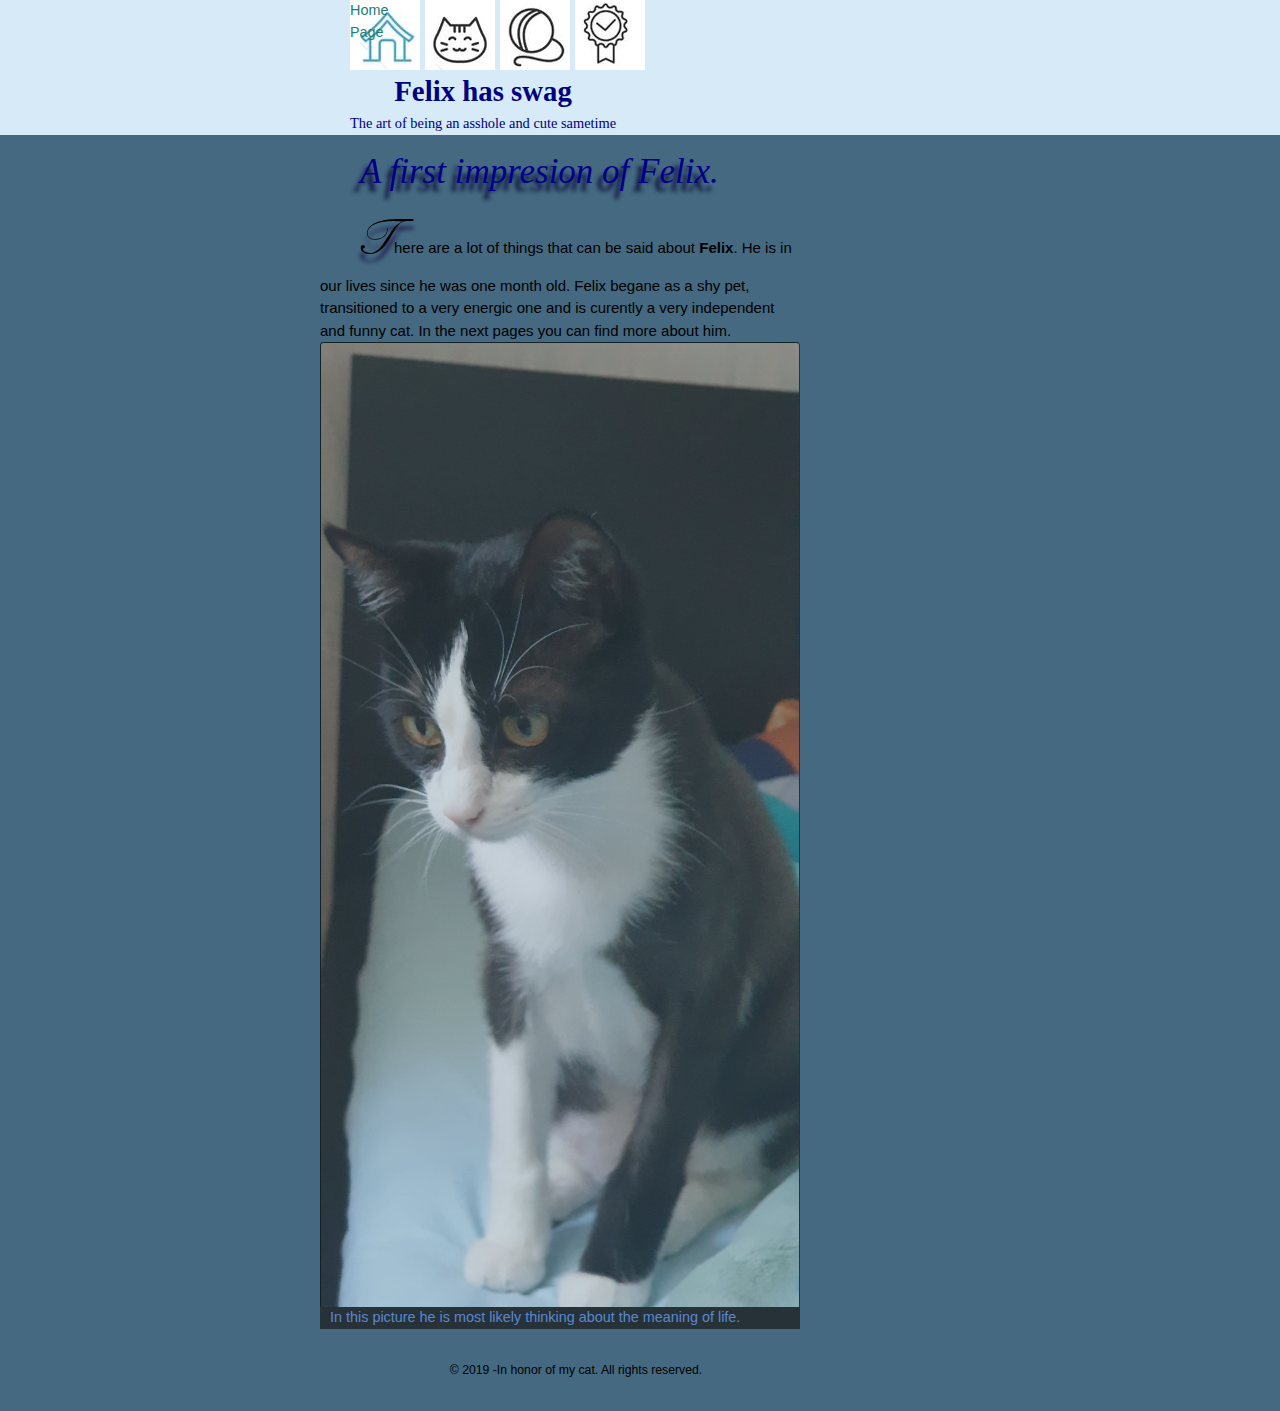
<file: index.html>
<!DOCTYPE html>
<html>

<head >
        <meta charset="utf-8">
        <title>Felix has swag</title>
        <meta name="viewport" content="width=device-width, initial-scale=1">
		<link rel="stylesheet" href="css/style-for-felix.css">
</head>

<body>
    <header class="upper-zone section">
        <div class="container">
                <div class="meniul">
                        <nav class="site-nav">
                                <ul class="group menuu">
                                    <li class="home"><a  href="index.html"> Home Page</a></li>
                                    <li class="portofoliu"><a href="portofoliu.html">Portfolio</a></li>
                                    <li class="FAQs hide-small"><a href="FAQs.html">FAQs</a></li>
                                    <li class="contact"><a href="contact.html">Contact Us</a></li>
                                </ul>
                        </nav>
                    </div>

            <div class="titlu-text">
                <h1>Felix has swag</h1>
                <p class="hide-small">The art of being an asshole and cute sametime</p>
            </div>
        </div>

    </header>    
                                    <!--upper area over-->
    <div class="main-area">
        <!-- container -->
			<div class="container">
				
                    <!-- row -->
                    <div class="row">

                        <div class="col main-col col-md-9 col-lg-9" >
                            <h3 class="paragraf"><em>A first impresion of Felix.</em></h3> 
                            <div class="full-text">
                                 <p>There are a lot of things that can be said about <strong>Felix</strong>. He is in our lives since he was one month old. Felix begane as a shy pet, transitioned to a very energic one and is curently a very independent and funny cat. In the next pages you can find more about him.</p>
                            </div>
                            <div class="hoverableDiv">
                                <img src="pictures/poza1.jpeg">
                                <div class="text_poza1">
                                    
                                    <p>In this picture he is most likely thinking about the meaning of life.</p>
                                </div>
                    
                            </div>
                            
                        </div>

                        <div class="col side-bar col-md-3 hidden col-lg-3">
                            <h3>Few facts</h3>
                            <table class="tabela">
                                <tbody>
                                    <tr>
                                        <td>Name</td>
                                        <td>Felix</td>
                                        
                                        
                                    </tr>
 
                                    <tr>
                                        <td>Age</td>
                                        <td>1 year</td>
                                        
                                    </tr>
                                    
                                    <tr>
                                        <td>Weight</td>
                                        <td>5 kg</td>
                                            
                                    </tr>

                                    <tr>
                                        <td>Sex</td>
                                        <td>Male</td>
                                                
                                    </tr>
                                </tbody>
                            </table>

                            </ul>

                        </div>


                    </div>
      
            </div>
    </div> 
    
    
        <footer >
			<p>&copy; 2019 -In honor of my cat. All rights reserved.</p>
		</footer>
</body>

</html>
</file>
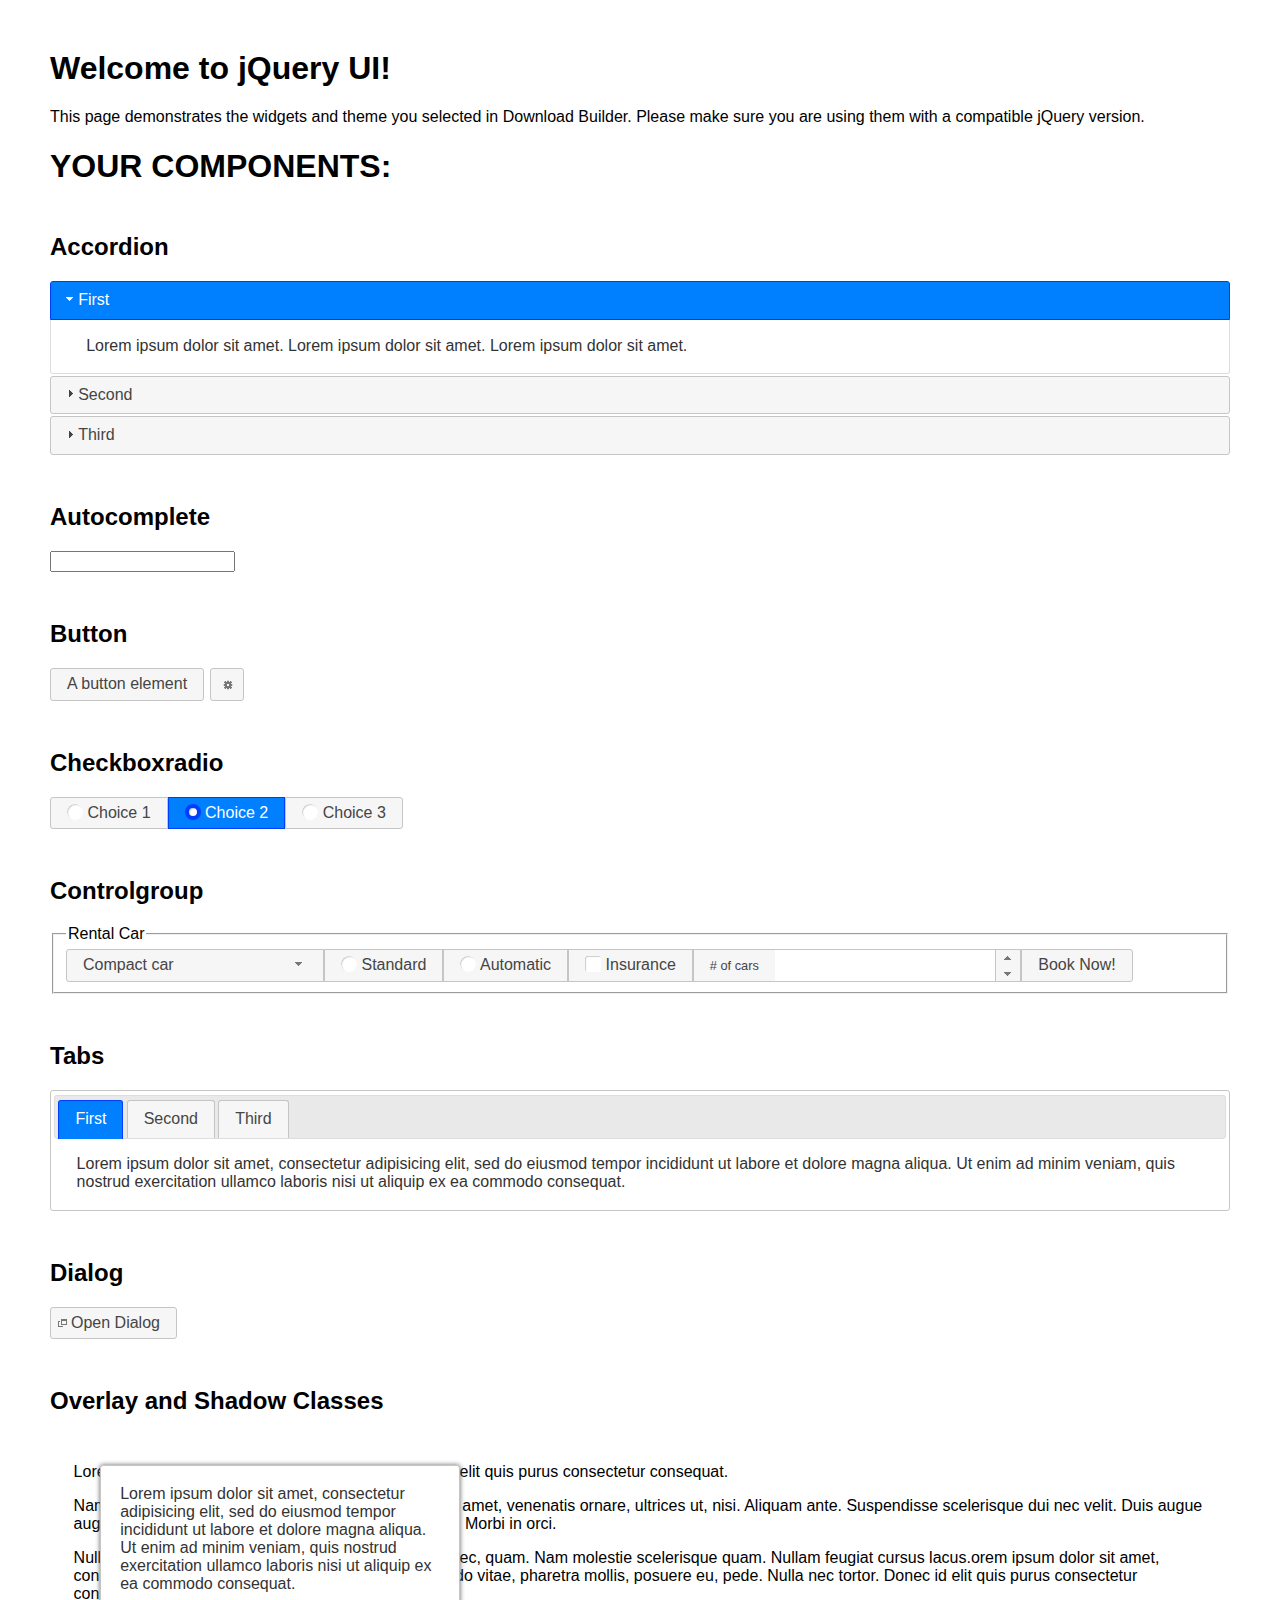
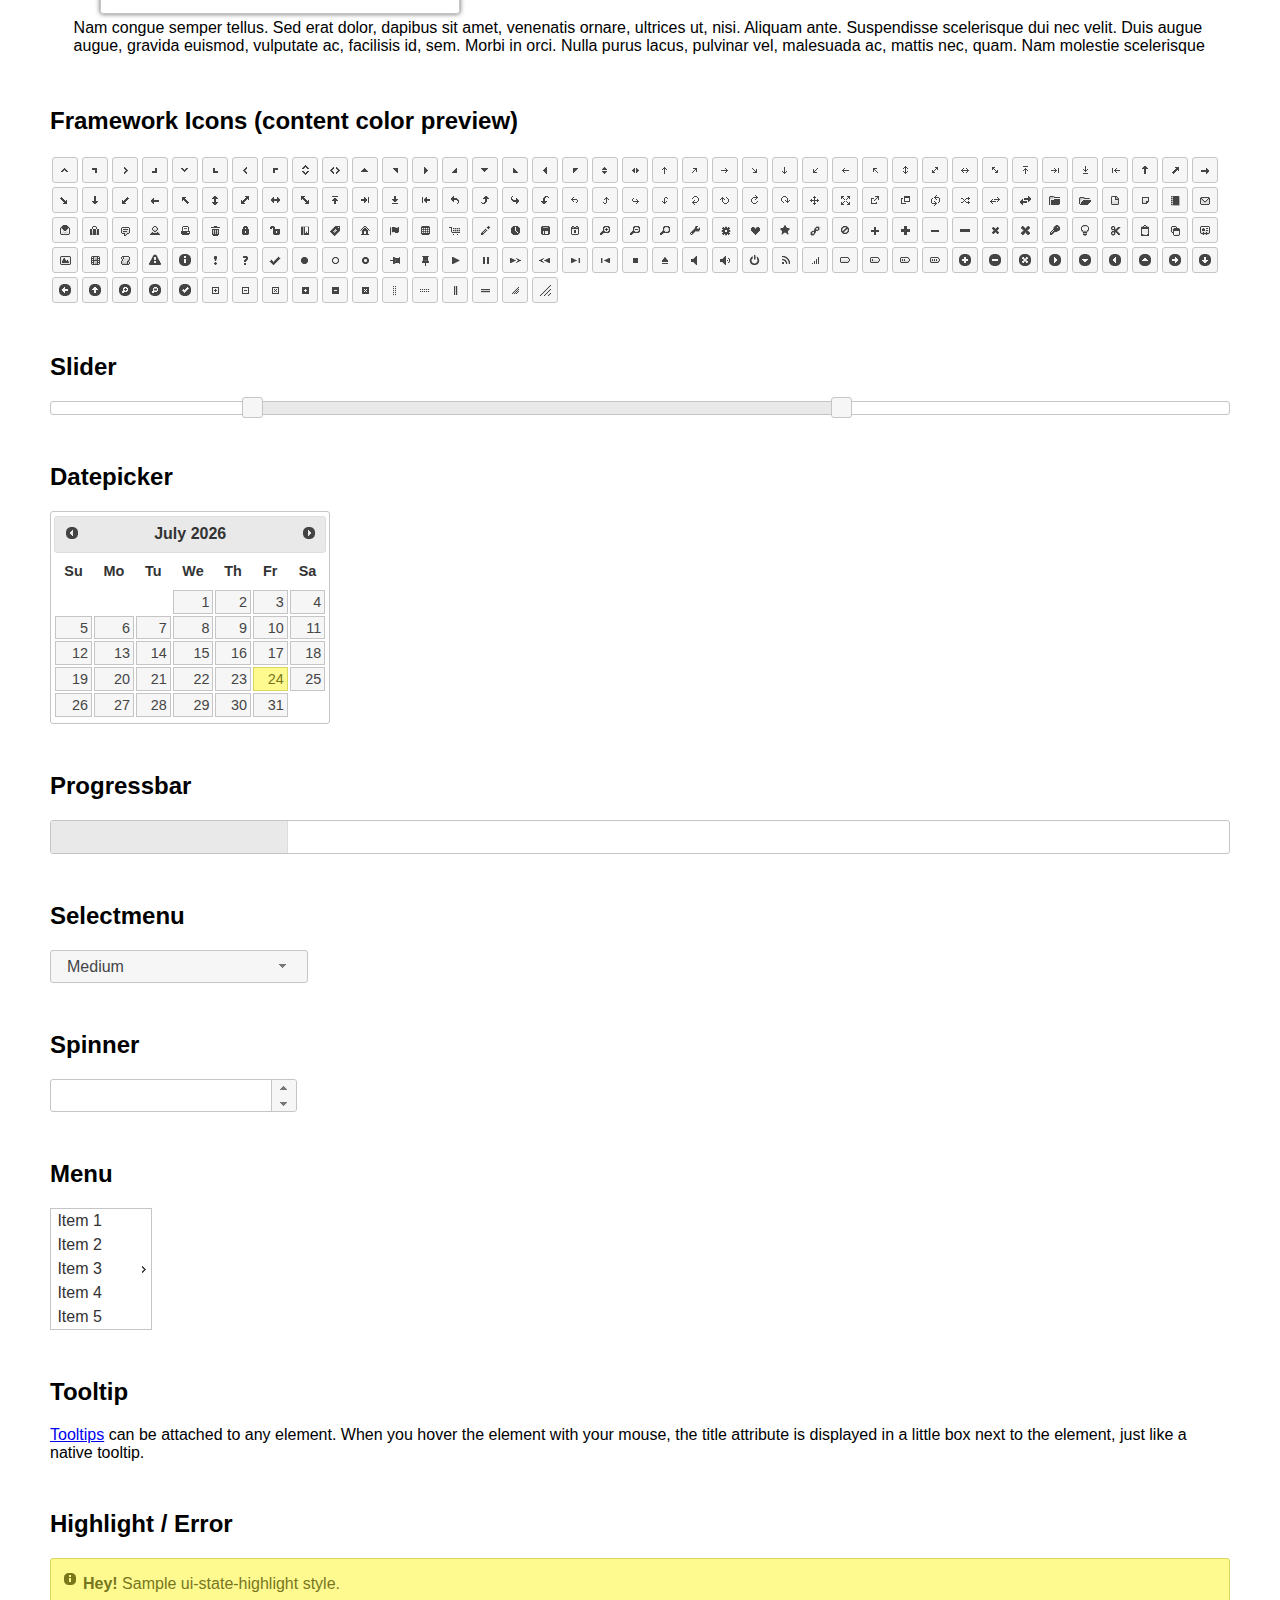
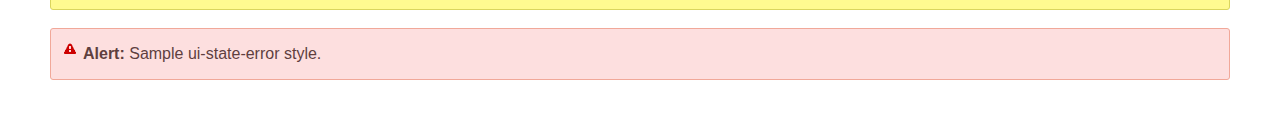
<file: pictures/portofoliu/jquery-ui-1.12.1/index.html>
<!doctype html>
<html lang="us">
<head>
	<meta charset="utf-8">
	<title>jQuery UI Example Page</title>
	<link href="jquery-ui.css" rel="stylesheet">
	<style>
	body{
		font-family: "Trebuchet MS", sans-serif;
		margin: 50px;
	}
	.demoHeaders {
		margin-top: 2em;
	}
	#dialog-link {
		padding: .4em 1em .4em 20px;
		text-decoration: none;
		position: relative;
	}
	#dialog-link span.ui-icon {
		margin: 0 5px 0 0;
		position: absolute;
		left: .2em;
		top: 50%;
		margin-top: -8px;
	}
	#icons {
		margin: 0;
		padding: 0;
	}
	#icons li {
		margin: 2px;
		position: relative;
		padding: 4px 0;
		cursor: pointer;
		float: left;
		list-style: none;
	}
	#icons span.ui-icon {
		float: left;
		margin: 0 4px;
	}
	.fakewindowcontain .ui-widget-overlay {
		position: absolute;
	}
	select {
		width: 200px;
	}
	</style>
</head>
<body>

<h1>Welcome to jQuery UI!</h1>

<div class="ui-widget">
	<p>This page demonstrates the widgets and theme you selected in Download Builder. Please make sure you are using them with a compatible jQuery version.</p>
</div>

<h1>YOUR COMPONENTS:</h1>


<!-- Accordion -->
<h2 class="demoHeaders">Accordion</h2>
<div id="accordion">
	<h3>First</h3>
	<div>Lorem ipsum dolor sit amet. Lorem ipsum dolor sit amet. Lorem ipsum dolor sit amet.</div>
	<h3>Second</h3>
	<div>Phasellus mattis tincidunt nibh.</div>
	<h3>Third</h3>
	<div>Nam dui erat, auctor a, dignissim quis.</div>
</div>



<!-- Autocomplete -->
<h2 class="demoHeaders">Autocomplete</h2>
<div>
	<input id="autocomplete" title="type &quot;a&quot;">
</div>



<!-- Button -->
<h2 class="demoHeaders">Button</h2>
<button id="button">A button element</button>
<button id="button-icon">An icon-only button</button>



<!-- Checkboxradio -->
<h2 class="demoHeaders">Checkboxradio</h2>
<form style="margin-top: 1em;">
	<div id="radioset">
		<input type="radio" id="radio1" name="radio"><label for="radio1">Choice 1</label>
		<input type="radio" id="radio2" name="radio" checked="checked"><label for="radio2">Choice 2</label>
		<input type="radio" id="radio3" name="radio"><label for="radio3">Choice 3</label>
	</div>
</form>



<!-- Controlgroup -->
<h2 class="demoHeaders">Controlgroup</h2>
<fieldset>
	<legend>Rental Car</legend>
	<div id="controlgroup">
		<select id="car-type">
			<option>Compact car</option>
			<option>Midsize car</option>
			<option>Full size car</option>
			<option>SUV</option>
			<option>Luxury</option>
			<option>Truck</option>
			<option>Van</option>
		</select>
		<label for="transmission-standard">Standard</label>
		<input type="radio" name="transmission" id="transmission-standard">
		<label for="transmission-automatic">Automatic</label>
		<input type="radio" name="transmission" id="transmission-automatic">
		<label for="insurance">Insurance</label>
		<input type="checkbox" name="insurance" id="insurance">
		<label for="horizontal-spinner" class="ui-controlgroup-label"># of cars</label>
		<input id="horizontal-spinner" class="ui-spinner-input">
		<button>Book Now!</button>
	</div>
</fieldset>



<!-- Tabs -->
<h2 class="demoHeaders">Tabs</h2>
<div id="tabs">
	<ul>
		<li><a href="#tabs-1">First</a></li>
		<li><a href="#tabs-2">Second</a></li>
		<li><a href="#tabs-3">Third</a></li>
	</ul>
	<div id="tabs-1">Lorem ipsum dolor sit amet, consectetur adipisicing elit, sed do eiusmod tempor incididunt ut labore et dolore magna aliqua. Ut enim ad minim veniam, quis nostrud exercitation ullamco laboris nisi ut aliquip ex ea commodo consequat.</div>
	<div id="tabs-2">Phasellus mattis tincidunt nibh. Cras orci urna, blandit id, pretium vel, aliquet ornare, felis. Maecenas scelerisque sem non nisl. Fusce sed lorem in enim dictum bibendum.</div>
	<div id="tabs-3">Nam dui erat, auctor a, dignissim quis, sollicitudin eu, felis. Pellentesque nisi urna, interdum eget, sagittis et, consequat vestibulum, lacus. Mauris porttitor ullamcorper augue.</div>
</div>



<h2 class="demoHeaders">Dialog</h2>
<p>
	<button id="dialog-link" class="ui-button ui-corner-all ui-widget">
		<span class="ui-icon ui-icon-newwin"></span>Open Dialog
	</button>
</p>

<h2 class="demoHeaders">Overlay and Shadow Classes</h2>
<div style="position: relative; width: 96%; height: 200px; padding:1% 2%; overflow:hidden;" class="fakewindowcontain">
	<p>Lorem ipsum dolor sit amet,  Nulla nec tortor. Donec id elit quis purus consectetur consequat. </p><p>Nam congue semper tellus. Sed erat dolor, dapibus sit amet, venenatis ornare, ultrices ut, nisi. Aliquam ante. Suspendisse scelerisque dui nec velit. Duis augue augue, gravida euismod, vulputate ac, facilisis id, sem. Morbi in orci. </p><p>Nulla purus lacus, pulvinar vel, malesuada ac, mattis nec, quam. Nam molestie scelerisque quam. Nullam feugiat cursus lacus.orem ipsum dolor sit amet, consectetur adipiscing elit. Donec libero risus, commodo vitae, pharetra mollis, posuere eu, pede. Nulla nec tortor. Donec id elit quis purus consectetur consequat. </p><p>Nam congue semper tellus. Sed erat dolor, dapibus sit amet, venenatis ornare, ultrices ut, nisi. Aliquam ante. Suspendisse scelerisque dui nec velit. Duis augue augue, gravida euismod, vulputate ac, facilisis id, sem. Morbi in orci. Nulla purus lacus, pulvinar vel, malesuada ac, mattis nec, quam. Nam molestie scelerisque quam. </p><p>Nullam feugiat cursus lacus.orem ipsum dolor sit amet, consectetur adipiscing elit. Donec libero risus, commodo vitae, pharetra mollis, posuere eu, pede. Nulla nec tortor. Donec id elit quis purus consectetur consequat. Nam congue semper tellus. Sed erat dolor, dapibus sit amet, venenatis ornare, ultrices ut, nisi. Aliquam ante. </p><p>Suspendisse scelerisque dui nec velit. Duis augue augue, gravida euismod, vulputate ac, facilisis id, sem. Morbi in orci. Nulla purus lacus, pulvinar vel, malesuada ac, mattis nec, quam. Nam molestie scelerisque quam. Nullam feugiat cursus lacus.orem ipsum dolor sit amet, consectetur adipiscing elit. Donec libero risus, commodo vitae, pharetra mollis, posuere eu, pede. Nulla nec tortor. Donec id elit quis purus consectetur consequat. Nam congue semper tellus. Sed erat dolor, dapibus sit amet, venenatis ornare, ultrices ut, nisi. </p>

	<!-- ui-dialog -->
	<div class="ui-widget-overlay ui-front"></div>
	<div style="position: absolute; width: 320px; left: 50px; top: 30px; padding: 1.2em" class="ui-widget ui-front ui-widget-content ui-corner-all ui-widget-shadow">
		Lorem ipsum dolor sit amet, consectetur adipisicing elit, sed do eiusmod tempor incididunt ut labore et dolore magna aliqua. Ut enim ad minim veniam, quis nostrud exercitation ullamco laboris nisi ut aliquip ex ea commodo consequat.
	</div>

</div>

<!-- ui-dialog -->
<div id="dialog" title="Dialog Title">
	<p>Lorem ipsum dolor sit amet, consectetur adipisicing elit, sed do eiusmod tempor incididunt ut labore et dolore magna aliqua. Ut enim ad minim veniam, quis nostrud exercitation ullamco laboris nisi ut aliquip ex ea commodo consequat.</p>
</div>



<h2 class="demoHeaders">Framework Icons (content color preview)</h2>
<ul id="icons" class="ui-widget ui-helper-clearfix">
	<li class="ui-state-default ui-corner-all" title=".ui-icon-caret-1-n"><span class="ui-icon ui-icon-caret-1-n"></span></li>
	<li class="ui-state-default ui-corner-all" title=".ui-icon-caret-1-ne"><span class="ui-icon ui-icon-caret-1-ne"></span></li>
	<li class="ui-state-default ui-corner-all" title=".ui-icon-caret-1-e"><span class="ui-icon ui-icon-caret-1-e"></span></li>
	<li class="ui-state-default ui-corner-all" title=".ui-icon-caret-1-se"><span class="ui-icon ui-icon-caret-1-se"></span></li>
	<li class="ui-state-default ui-corner-all" title=".ui-icon-caret-1-s"><span class="ui-icon ui-icon-caret-1-s"></span></li>
	<li class="ui-state-default ui-corner-all" title=".ui-icon-caret-1-sw"><span class="ui-icon ui-icon-caret-1-sw"></span></li>
	<li class="ui-state-default ui-corner-all" title=".ui-icon-caret-1-w"><span class="ui-icon ui-icon-caret-1-w"></span></li>
	<li class="ui-state-default ui-corner-all" title=".ui-icon-caret-1-nw"><span class="ui-icon ui-icon-caret-1-nw"></span></li>
	<li class="ui-state-default ui-corner-all" title=".ui-icon-caret-2-n-s"><span class="ui-icon ui-icon-caret-2-n-s"></span></li>
	<li class="ui-state-default ui-corner-all" title=".ui-icon-caret-2-e-w"><span class="ui-icon ui-icon-caret-2-e-w"></span></li>
	<li class="ui-state-default ui-corner-all" title=".ui-icon-triangle-1-n"><span class="ui-icon ui-icon-triangle-1-n"></span></li>
	<li class="ui-state-default ui-corner-all" title=".ui-icon-triangle-1-ne"><span class="ui-icon ui-icon-triangle-1-ne"></span></li>
	<li class="ui-state-default ui-corner-all" title=".ui-icon-triangle-1-e"><span class="ui-icon ui-icon-triangle-1-e"></span></li>
	<li class="ui-state-default ui-corner-all" title=".ui-icon-triangle-1-se"><span class="ui-icon ui-icon-triangle-1-se"></span></li>
	<li class="ui-state-default ui-corner-all" title=".ui-icon-triangle-1-s"><span class="ui-icon ui-icon-triangle-1-s"></span></li>
	<li class="ui-state-default ui-corner-all" title=".ui-icon-triangle-1-sw"><span class="ui-icon ui-icon-triangle-1-sw"></span></li>
	<li class="ui-state-default ui-corner-all" title=".ui-icon-triangle-1-w"><span class="ui-icon ui-icon-triangle-1-w"></span></li>
	<li class="ui-state-default ui-corner-all" title=".ui-icon-triangle-1-nw"><span class="ui-icon ui-icon-triangle-1-nw"></span></li>
	<li class="ui-state-default ui-corner-all" title=".ui-icon-triangle-2-n-s"><span class="ui-icon ui-icon-triangle-2-n-s"></span></li>
	<li class="ui-state-default ui-corner-all" title=".ui-icon-triangle-2-e-w"><span class="ui-icon ui-icon-triangle-2-e-w"></span></li>
	<li class="ui-state-default ui-corner-all" title=".ui-icon-arrow-1-n"><span class="ui-icon ui-icon-arrow-1-n"></span></li>
	<li class="ui-state-default ui-corner-all" title=".ui-icon-arrow-1-ne"><span class="ui-icon ui-icon-arrow-1-ne"></span></li>
	<li class="ui-state-default ui-corner-all" title=".ui-icon-arrow-1-e"><span class="ui-icon ui-icon-arrow-1-e"></span></li>
	<li class="ui-state-default ui-corner-all" title=".ui-icon-arrow-1-se"><span class="ui-icon ui-icon-arrow-1-se"></span></li>
	<li class="ui-state-default ui-corner-all" title=".ui-icon-arrow-1-s"><span class="ui-icon ui-icon-arrow-1-s"></span></li>
	<li class="ui-state-default ui-corner-all" title=".ui-icon-arrow-1-sw"><span class="ui-icon ui-icon-arrow-1-sw"></span></li>
	<li class="ui-state-default ui-corner-all" title=".ui-icon-arrow-1-w"><span class="ui-icon ui-icon-arrow-1-w"></span></li>
	<li class="ui-state-default ui-corner-all" title=".ui-icon-arrow-1-nw"><span class="ui-icon ui-icon-arrow-1-nw"></span></li>
	<li class="ui-state-default ui-corner-all" title=".ui-icon-arrow-2-n-s"><span class="ui-icon ui-icon-arrow-2-n-s"></span></li>
	<li class="ui-state-default ui-corner-all" title=".ui-icon-arrow-2-ne-sw"><span class="ui-icon ui-icon-arrow-2-ne-sw"></span></li>
	<li class="ui-state-default ui-corner-all" title=".ui-icon-arrow-2-e-w"><span class="ui-icon ui-icon-arrow-2-e-w"></span></li>
	<li class="ui-state-default ui-corner-all" title=".ui-icon-arrow-2-se-nw"><span class="ui-icon ui-icon-arrow-2-se-nw"></span></li>
	<li class="ui-state-default ui-corner-all" title=".ui-icon-arrowstop-1-n"><span class="ui-icon ui-icon-arrowstop-1-n"></span></li>
	<li class="ui-state-default ui-corner-all" title=".ui-icon-arrowstop-1-e"><span class="ui-icon ui-icon-arrowstop-1-e"></span></li>
	<li class="ui-state-default ui-corner-all" title=".ui-icon-arrowstop-1-s"><span class="ui-icon ui-icon-arrowstop-1-s"></span></li>
	<li class="ui-state-default ui-corner-all" title=".ui-icon-arrowstop-1-w"><span class="ui-icon ui-icon-arrowstop-1-w"></span></li>
	<li class="ui-state-default ui-corner-all" title=".ui-icon-arrowthick-1-n"><span class="ui-icon ui-icon-arrowthick-1-n"></span></li>
	<li class="ui-state-default ui-corner-all" title=".ui-icon-arrowthick-1-ne"><span class="ui-icon ui-icon-arrowthick-1-ne"></span></li>
	<li class="ui-state-default ui-corner-all" title=".ui-icon-arrowthick-1-e"><span class="ui-icon ui-icon-arrowthick-1-e"></span></li>
	<li class="ui-state-default ui-corner-all" title=".ui-icon-arrowthick-1-se"><span class="ui-icon ui-icon-arrowthick-1-se"></span></li>
	<li class="ui-state-default ui-corner-all" title=".ui-icon-arrowthick-1-s"><span class="ui-icon ui-icon-arrowthick-1-s"></span></li>
	<li class="ui-state-default ui-corner-all" title=".ui-icon-arrowthick-1-sw"><span class="ui-icon ui-icon-arrowthick-1-sw"></span></li>
	<li class="ui-state-default ui-corner-all" title=".ui-icon-arrowthick-1-w"><span class="ui-icon ui-icon-arrowthick-1-w"></span></li>
	<li class="ui-state-default ui-corner-all" title=".ui-icon-arrowthick-1-nw"><span class="ui-icon ui-icon-arrowthick-1-nw"></span></li>
	<li class="ui-state-default ui-corner-all" title=".ui-icon-arrowthick-2-n-s"><span class="ui-icon ui-icon-arrowthick-2-n-s"></span></li>
	<li class="ui-state-default ui-corner-all" title=".ui-icon-arrowthick-2-ne-sw"><span class="ui-icon ui-icon-arrowthick-2-ne-sw"></span></li>
	<li class="ui-state-default ui-corner-all" title=".ui-icon-arrowthick-2-e-w"><span class="ui-icon ui-icon-arrowthick-2-e-w"></span></li>
	<li class="ui-state-default ui-corner-all" title=".ui-icon-arrowthick-2-se-nw"><span class="ui-icon ui-icon-arrowthick-2-se-nw"></span></li>
	<li class="ui-state-default ui-corner-all" title=".ui-icon-arrowthickstop-1-n"><span class="ui-icon ui-icon-arrowthickstop-1-n"></span></li>
	<li class="ui-state-default ui-corner-all" title=".ui-icon-arrowthickstop-1-e"><span class="ui-icon ui-icon-arrowthickstop-1-e"></span></li>
	<li class="ui-state-default ui-corner-all" title=".ui-icon-arrowthickstop-1-s"><span class="ui-icon ui-icon-arrowthickstop-1-s"></span></li>
	<li class="ui-state-default ui-corner-all" title=".ui-icon-arrowthickstop-1-w"><span class="ui-icon ui-icon-arrowthickstop-1-w"></span></li>
	<li class="ui-state-default ui-corner-all" title=".ui-icon-arrowreturnthick-1-w"><span class="ui-icon ui-icon-arrowreturnthick-1-w"></span></li>
	<li class="ui-state-default ui-corner-all" title=".ui-icon-arrowreturnthick-1-n"><span class="ui-icon ui-icon-arrowreturnthick-1-n"></span></li>
	<li class="ui-state-default ui-corner-all" title=".ui-icon-arrowreturnthick-1-e"><span class="ui-icon ui-icon-arrowreturnthick-1-e"></span></li>
	<li class="ui-state-default ui-corner-all" title=".ui-icon-arrowreturnthick-1-s"><span class="ui-icon ui-icon-arrowreturnthick-1-s"></span></li>
	<li class="ui-state-default ui-corner-all" title=".ui-icon-arrowreturn-1-w"><span class="ui-icon ui-icon-arrowreturn-1-w"></span></li>
	<li class="ui-state-default ui-corner-all" title=".ui-icon-arrowreturn-1-n"><span class="ui-icon ui-icon-arrowreturn-1-n"></span></li>
	<li class="ui-state-default ui-corner-all" title=".ui-icon-arrowreturn-1-e"><span class="ui-icon ui-icon-arrowreturn-1-e"></span></li>
	<li class="ui-state-default ui-corner-all" title=".ui-icon-arrowreturn-1-s"><span class="ui-icon ui-icon-arrowreturn-1-s"></span></li>
	<li class="ui-state-default ui-corner-all" title=".ui-icon-arrowrefresh-1-w"><span class="ui-icon ui-icon-arrowrefresh-1-w"></span></li>
	<li class="ui-state-default ui-corner-all" title=".ui-icon-arrowrefresh-1-n"><span class="ui-icon ui-icon-arrowrefresh-1-n"></span></li>
	<li class="ui-state-default ui-corner-all" title=".ui-icon-arrowrefresh-1-e"><span class="ui-icon ui-icon-arrowrefresh-1-e"></span></li>
	<li class="ui-state-default ui-corner-all" title=".ui-icon-arrowrefresh-1-s"><span class="ui-icon ui-icon-arrowrefresh-1-s"></span></li>
	<li class="ui-state-default ui-corner-all" title=".ui-icon-arrow-4"><span class="ui-icon ui-icon-arrow-4"></span></li>
	<li class="ui-state-default ui-corner-all" title=".ui-icon-arrow-4-diag"><span class="ui-icon ui-icon-arrow-4-diag"></span></li>
	<li class="ui-state-default ui-corner-all" title=".ui-icon-extlink"><span class="ui-icon ui-icon-extlink"></span></li>
	<li class="ui-state-default ui-corner-all" title=".ui-icon-newwin"><span class="ui-icon ui-icon-newwin"></span></li>
	<li class="ui-state-default ui-corner-all" title=".ui-icon-refresh"><span class="ui-icon ui-icon-refresh"></span></li>
	<li class="ui-state-default ui-corner-all" title=".ui-icon-shuffle"><span class="ui-icon ui-icon-shuffle"></span></li>
	<li class="ui-state-default ui-corner-all" title=".ui-icon-transfer-e-w"><span class="ui-icon ui-icon-transfer-e-w"></span></li>
	<li class="ui-state-default ui-corner-all" title=".ui-icon-transferthick-e-w"><span class="ui-icon ui-icon-transferthick-e-w"></span></li>
	<li class="ui-state-default ui-corner-all" title=".ui-icon-folder-collapsed"><span class="ui-icon ui-icon-folder-collapsed"></span></li>
	<li class="ui-state-default ui-corner-all" title=".ui-icon-folder-open"><span class="ui-icon ui-icon-folder-open"></span></li>
	<li class="ui-state-default ui-corner-all" title=".ui-icon-document"><span class="ui-icon ui-icon-document"></span></li>
	<li class="ui-state-default ui-corner-all" title=".ui-icon-document-b"><span class="ui-icon ui-icon-document-b"></span></li>
	<li class="ui-state-default ui-corner-all" title=".ui-icon-note"><span class="ui-icon ui-icon-note"></span></li>
	<li class="ui-state-default ui-corner-all" title=".ui-icon-mail-closed"><span class="ui-icon ui-icon-mail-closed"></span></li>
	<li class="ui-state-default ui-corner-all" title=".ui-icon-mail-open"><span class="ui-icon ui-icon-mail-open"></span></li>
	<li class="ui-state-default ui-corner-all" title=".ui-icon-suitcase"><span class="ui-icon ui-icon-suitcase"></span></li>
	<li class="ui-state-default ui-corner-all" title=".ui-icon-comment"><span class="ui-icon ui-icon-comment"></span></li>
	<li class="ui-state-default ui-corner-all" title=".ui-icon-person"><span class="ui-icon ui-icon-person"></span></li>
	<li class="ui-state-default ui-corner-all" title=".ui-icon-print"><span class="ui-icon ui-icon-print"></span></li>
	<li class="ui-state-default ui-corner-all" title=".ui-icon-trash"><span class="ui-icon ui-icon-trash"></span></li>
	<li class="ui-state-default ui-corner-all" title=".ui-icon-locked"><span class="ui-icon ui-icon-locked"></span></li>
	<li class="ui-state-default ui-corner-all" title=".ui-icon-unlocked"><span class="ui-icon ui-icon-unlocked"></span></li>
	<li class="ui-state-default ui-corner-all" title=".ui-icon-bookmark"><span class="ui-icon ui-icon-bookmark"></span></li>
	<li class="ui-state-default ui-corner-all" title=".ui-icon-tag"><span class="ui-icon ui-icon-tag"></span></li>
	<li class="ui-state-default ui-corner-all" title=".ui-icon-home"><span class="ui-icon ui-icon-home"></span></li>
	<li class="ui-state-default ui-corner-all" title=".ui-icon-flag"><span class="ui-icon ui-icon-flag"></span></li>
	<li class="ui-state-default ui-corner-all" title=".ui-icon-calculator"><span class="ui-icon ui-icon-calculator"></span></li>
	<li class="ui-state-default ui-corner-all" title=".ui-icon-cart"><span class="ui-icon ui-icon-cart"></span></li>
	<li class="ui-state-default ui-corner-all" title=".ui-icon-pencil"><span class="ui-icon ui-icon-pencil"></span></li>
	<li class="ui-state-default ui-corner-all" title=".ui-icon-clock"><span class="ui-icon ui-icon-clock"></span></li>
	<li class="ui-state-default ui-corner-all" title=".ui-icon-disk"><span class="ui-icon ui-icon-disk"></span></li>
	<li class="ui-state-default ui-corner-all" title=".ui-icon-calendar"><span class="ui-icon ui-icon-calendar"></span></li>
	<li class="ui-state-default ui-corner-all" title=".ui-icon-zoomin"><span class="ui-icon ui-icon-zoomin"></span></li>
	<li class="ui-state-default ui-corner-all" title=".ui-icon-zoomout"><span class="ui-icon ui-icon-zoomout"></span></li>
	<li class="ui-state-default ui-corner-all" title=".ui-icon-search"><span class="ui-icon ui-icon-search"></span></li>
	<li class="ui-state-default ui-corner-all" title=".ui-icon-wrench"><span class="ui-icon ui-icon-wrench"></span></li>
	<li class="ui-state-default ui-corner-all" title=".ui-icon-gear"><span class="ui-icon ui-icon-gear"></span></li>
	<li class="ui-state-default ui-corner-all" title=".ui-icon-heart"><span class="ui-icon ui-icon-heart"></span></li>
	<li class="ui-state-default ui-corner-all" title=".ui-icon-star"><span class="ui-icon ui-icon-star"></span></li>
	<li class="ui-state-default ui-corner-all" title=".ui-icon-link"><span class="ui-icon ui-icon-link"></span></li>
	<li class="ui-state-default ui-corner-all" title=".ui-icon-cancel"><span class="ui-icon ui-icon-cancel"></span></li>
	<li class="ui-state-default ui-corner-all" title=".ui-icon-plus"><span class="ui-icon ui-icon-plus"></span></li>
	<li class="ui-state-default ui-corner-all" title=".ui-icon-plusthick"><span class="ui-icon ui-icon-plusthick"></span></li>
	<li class="ui-state-default ui-corner-all" title=".ui-icon-minus"><span class="ui-icon ui-icon-minus"></span></li>
	<li class="ui-state-default ui-corner-all" title=".ui-icon-minusthick"><span class="ui-icon ui-icon-minusthick"></span></li>
	<li class="ui-state-default ui-corner-all" title=".ui-icon-close"><span class="ui-icon ui-icon-close"></span></li>
	<li class="ui-state-default ui-corner-all" title=".ui-icon-closethick"><span class="ui-icon ui-icon-closethick"></span></li>
	<li class="ui-state-default ui-corner-all" title=".ui-icon-key"><span class="ui-icon ui-icon-key"></span></li>
	<li class="ui-state-default ui-corner-all" title=".ui-icon-lightbulb"><span class="ui-icon ui-icon-lightbulb"></span></li>
	<li class="ui-state-default ui-corner-all" title=".ui-icon-scissors"><span class="ui-icon ui-icon-scissors"></span></li>
	<li class="ui-state-default ui-corner-all" title=".ui-icon-clipboard"><span class="ui-icon ui-icon-clipboard"></span></li>
	<li class="ui-state-default ui-corner-all" title=".ui-icon-copy"><span class="ui-icon ui-icon-copy"></span></li>
	<li class="ui-state-default ui-corner-all" title=".ui-icon-contact"><span class="ui-icon ui-icon-contact"></span></li>
	<li class="ui-state-default ui-corner-all" title=".ui-icon-image"><span class="ui-icon ui-icon-image"></span></li>
	<li class="ui-state-default ui-corner-all" title=".ui-icon-video"><span class="ui-icon ui-icon-video"></span></li>
	<li class="ui-state-default ui-corner-all" title=".ui-icon-script"><span class="ui-icon ui-icon-script"></span></li>
	<li class="ui-state-default ui-corner-all" title=".ui-icon-alert"><span class="ui-icon ui-icon-alert"></span></li>
	<li class="ui-state-default ui-corner-all" title=".ui-icon-info"><span class="ui-icon ui-icon-info"></span></li>
	<li class="ui-state-default ui-corner-all" title=".ui-icon-notice"><span class="ui-icon ui-icon-notice"></span></li>
	<li class="ui-state-default ui-corner-all" title=".ui-icon-help"><span class="ui-icon ui-icon-help"></span></li>
	<li class="ui-state-default ui-corner-all" title=".ui-icon-check"><span class="ui-icon ui-icon-check"></span></li>
	<li class="ui-state-default ui-corner-all" title=".ui-icon-bullet"><span class="ui-icon ui-icon-bullet"></span></li>
	<li class="ui-state-default ui-corner-all" title=".ui-icon-radio-off"><span class="ui-icon ui-icon-radio-off"></span></li>
	<li class="ui-state-default ui-corner-all" title=".ui-icon-radio-on"><span class="ui-icon ui-icon-radio-on"></span></li>
	<li class="ui-state-default ui-corner-all" title=".ui-icon-pin-w"><span class="ui-icon ui-icon-pin-w"></span></li>
	<li class="ui-state-default ui-corner-all" title=".ui-icon-pin-s"><span class="ui-icon ui-icon-pin-s"></span></li>
	<li class="ui-state-default ui-corner-all" title=".ui-icon-play"><span class="ui-icon ui-icon-play"></span></li>
	<li class="ui-state-default ui-corner-all" title=".ui-icon-pause"><span class="ui-icon ui-icon-pause"></span></li>
	<li class="ui-state-default ui-corner-all" title=".ui-icon-seek-next"><span class="ui-icon ui-icon-seek-next"></span></li>
	<li class="ui-state-default ui-corner-all" title=".ui-icon-seek-prev"><span class="ui-icon ui-icon-seek-prev"></span></li>
	<li class="ui-state-default ui-corner-all" title=".ui-icon-seek-end"><span class="ui-icon ui-icon-seek-end"></span></li>
	<li class="ui-state-default ui-corner-all" title=".ui-icon-seek-first"><span class="ui-icon ui-icon-seek-first"></span></li>
	<li class="ui-state-default ui-corner-all" title=".ui-icon-stop"><span class="ui-icon ui-icon-stop"></span></li>
	<li class="ui-state-default ui-corner-all" title=".ui-icon-eject"><span class="ui-icon ui-icon-eject"></span></li>
	<li class="ui-state-default ui-corner-all" title=".ui-icon-volume-off"><span class="ui-icon ui-icon-volume-off"></span></li>
	<li class="ui-state-default ui-corner-all" title=".ui-icon-volume-on"><span class="ui-icon ui-icon-volume-on"></span></li>
	<li class="ui-state-default ui-corner-all" title=".ui-icon-power"><span class="ui-icon ui-icon-power"></span></li>
	<li class="ui-state-default ui-corner-all" title=".ui-icon-signal-diag"><span class="ui-icon ui-icon-signal-diag"></span></li>
	<li class="ui-state-default ui-corner-all" title=".ui-icon-signal"><span class="ui-icon ui-icon-signal"></span></li>
	<li class="ui-state-default ui-corner-all" title=".ui-icon-battery-0"><span class="ui-icon ui-icon-battery-0"></span></li>
	<li class="ui-state-default ui-corner-all" title=".ui-icon-battery-1"><span class="ui-icon ui-icon-battery-1"></span></li>
	<li class="ui-state-default ui-corner-all" title=".ui-icon-battery-2"><span class="ui-icon ui-icon-battery-2"></span></li>
	<li class="ui-state-default ui-corner-all" title=".ui-icon-battery-3"><span class="ui-icon ui-icon-battery-3"></span></li>
	<li class="ui-state-default ui-corner-all" title=".ui-icon-circle-plus"><span class="ui-icon ui-icon-circle-plus"></span></li>
	<li class="ui-state-default ui-corner-all" title=".ui-icon-circle-minus"><span class="ui-icon ui-icon-circle-minus"></span></li>
	<li class="ui-state-default ui-corner-all" title=".ui-icon-circle-close"><span class="ui-icon ui-icon-circle-close"></span></li>
	<li class="ui-state-default ui-corner-all" title=".ui-icon-circle-triangle-e"><span class="ui-icon ui-icon-circle-triangle-e"></span></li>
	<li class="ui-state-default ui-corner-all" title=".ui-icon-circle-triangle-s"><span class="ui-icon ui-icon-circle-triangle-s"></span></li>
	<li class="ui-state-default ui-corner-all" title=".ui-icon-circle-triangle-w"><span class="ui-icon ui-icon-circle-triangle-w"></span></li>
	<li class="ui-state-default ui-corner-all" title=".ui-icon-circle-triangle-n"><span class="ui-icon ui-icon-circle-triangle-n"></span></li>
	<li class="ui-state-default ui-corner-all" title=".ui-icon-circle-arrow-e"><span class="ui-icon ui-icon-circle-arrow-e"></span></li>
	<li class="ui-state-default ui-corner-all" title=".ui-icon-circle-arrow-s"><span class="ui-icon ui-icon-circle-arrow-s"></span></li>
	<li class="ui-state-default ui-corner-all" title=".ui-icon-circle-arrow-w"><span class="ui-icon ui-icon-circle-arrow-w"></span></li>
	<li class="ui-state-default ui-corner-all" title=".ui-icon-circle-arrow-n"><span class="ui-icon ui-icon-circle-arrow-n"></span></li>
	<li class="ui-state-default ui-corner-all" title=".ui-icon-circle-zoomin"><span class="ui-icon ui-icon-circle-zoomin"></span></li>
	<li class="ui-state-default ui-corner-all" title=".ui-icon-circle-zoomout"><span class="ui-icon ui-icon-circle-zoomout"></span></li>
	<li class="ui-state-default ui-corner-all" title=".ui-icon-circle-check"><span class="ui-icon ui-icon-circle-check"></span></li>
	<li class="ui-state-default ui-corner-all" title=".ui-icon-circlesmall-plus"><span class="ui-icon ui-icon-circlesmall-plus"></span></li>
	<li class="ui-state-default ui-corner-all" title=".ui-icon-circlesmall-minus"><span class="ui-icon ui-icon-circlesmall-minus"></span></li>
	<li class="ui-state-default ui-corner-all" title=".ui-icon-circlesmall-close"><span class="ui-icon ui-icon-circlesmall-close"></span></li>
	<li class="ui-state-default ui-corner-all" title=".ui-icon-squaresmall-plus"><span class="ui-icon ui-icon-squaresmall-plus"></span></li>
	<li class="ui-state-default ui-corner-all" title=".ui-icon-squaresmall-minus"><span class="ui-icon ui-icon-squaresmall-minus"></span></li>
	<li class="ui-state-default ui-corner-all" title=".ui-icon-squaresmall-close"><span class="ui-icon ui-icon-squaresmall-close"></span></li>
	<li class="ui-state-default ui-corner-all" title=".ui-icon-grip-dotted-vertical"><span class="ui-icon ui-icon-grip-dotted-vertical"></span></li>
	<li class="ui-state-default ui-corner-all" title=".ui-icon-grip-dotted-horizontal"><span class="ui-icon ui-icon-grip-dotted-horizontal"></span></li>
	<li class="ui-state-default ui-corner-all" title=".ui-icon-grip-solid-vertical"><span class="ui-icon ui-icon-grip-solid-vertical"></span></li>
	<li class="ui-state-default ui-corner-all" title=".ui-icon-grip-solid-horizontal"><span class="ui-icon ui-icon-grip-solid-horizontal"></span></li>
	<li class="ui-state-default ui-corner-all" title=".ui-icon-gripsmall-diagonal-se"><span class="ui-icon ui-icon-gripsmall-diagonal-se"></span></li>
	<li class="ui-state-default ui-corner-all" title=".ui-icon-grip-diagonal-se"><span class="ui-icon ui-icon-grip-diagonal-se"></span></li>
</ul>


<!-- Slider -->
<h2 class="demoHeaders">Slider</h2>
<div id="slider"></div>



<!-- Datepicker -->
<h2 class="demoHeaders">Datepicker</h2>
<div id="datepicker"></div>



<!-- Progressbar -->
<h2 class="demoHeaders">Progressbar</h2>
<div id="progressbar"></div>



<!-- Progressbar -->
<h2 class="demoHeaders">Selectmenu</h2>
<select id="selectmenu">
	<option>Slower</option>
	<option>Slow</option>
	<option selected="selected">Medium</option>
	<option>Fast</option>
	<option>Faster</option>
</select>



<!-- Spinner -->
<h2 class="demoHeaders">Spinner</h2>
<input id="spinner">



<!-- Menu -->
<h2 class="demoHeaders">Menu</h2>
<ul style="width:100px;" id="menu">
	<li><div>Item 1</div></li>
	<li><div>Item 2</div></li>
	<li><div>Item 3</div>
		<ul>
			<li><div>Item 3-1</div></li>
			<li><div>Item 3-2</div></li>
			<li><div>Item 3-3</div></li>
			<li><div>Item 3-4</div></li>
			<li><div>Item 3-5</div></li>
		</ul>
	</li>
	<li><div>Item 4</div></li>
	<li><div>Item 5</div></li>
</ul>



<!-- Tooltip -->
<h2 class="demoHeaders">Tooltip</h2>
<p id="tooltip">
	<a href="#" title="That&apos;s what this widget is">Tooltips</a> can be attached to any element. When you hover
the element with your mouse, the title attribute is displayed in a little box next to the element, just like a native tooltip.
</p>


<!-- Highlight / Error -->
<h2 class="demoHeaders">Highlight / Error</h2>
<div class="ui-widget">
	<div class="ui-state-highlight ui-corner-all" style="margin-top: 20px; padding: 0 .7em;">
		<p><span class="ui-icon ui-icon-info" style="float: left; margin-right: .3em;"></span>
		<strong>Hey!</strong> Sample ui-state-highlight style.</p>
	</div>
</div>
<br>
<div class="ui-widget">
	<div class="ui-state-error ui-corner-all" style="padding: 0 .7em;">
		<p><span class="ui-icon ui-icon-alert" style="float: left; margin-right: .3em;"></span>
		<strong>Alert:</strong> Sample ui-state-error style.</p>
	</div>
</div>

<script src="external/jquery/jquery.js"></script>
<script src="jquery-ui.js"></script>
<script>

$( "#accordion" ).accordion();



var availableTags = [
	"ActionScript",
	"AppleScript",
	"Asp",
	"BASIC",
	"C",
	"C++",
	"Clojure",
	"COBOL",
	"ColdFusion",
	"Erlang",
	"Fortran",
	"Groovy",
	"Haskell",
	"Java",
	"JavaScript",
	"Lisp",
	"Perl",
	"PHP",
	"Python",
	"Ruby",
	"Scala",
	"Scheme"
];
$( "#autocomplete" ).autocomplete({
	source: availableTags
});



$( "#button" ).button();
$( "#button-icon" ).button({
	icon: "ui-icon-gear",
	showLabel: false
});



$( "#radioset" ).buttonset();



$( "#controlgroup" ).controlgroup();



$( "#tabs" ).tabs();



$( "#dialog" ).dialog({
	autoOpen: false,
	width: 400,
	buttons: [
		{
			text: "Ok",
			click: function() {
				$( this ).dialog( "close" );
			}
		},
		{
			text: "Cancel",
			click: function() {
				$( this ).dialog( "close" );
			}
		}
	]
});

// Link to open the dialog
$( "#dialog-link" ).click(function( event ) {
	$( "#dialog" ).dialog( "open" );
	event.preventDefault();
});



$( "#datepicker" ).datepicker({
	inline: true
});



$( "#slider" ).slider({
	range: true,
	values: [ 17, 67 ]
});



$( "#progressbar" ).progressbar({
	value: 20
});



$( "#spinner" ).spinner();



$( "#menu" ).menu();



$( "#tooltip" ).tooltip();



$( "#selectmenu" ).selectmenu();


// Hover states on the static widgets
$( "#dialog-link, #icons li" ).hover(
	function() {
		$( this ).addClass( "ui-state-hover" );
	},
	function() {
		$( this ).removeClass( "ui-state-hover" );
	}
);
</script>
</body>
</html>
</file>
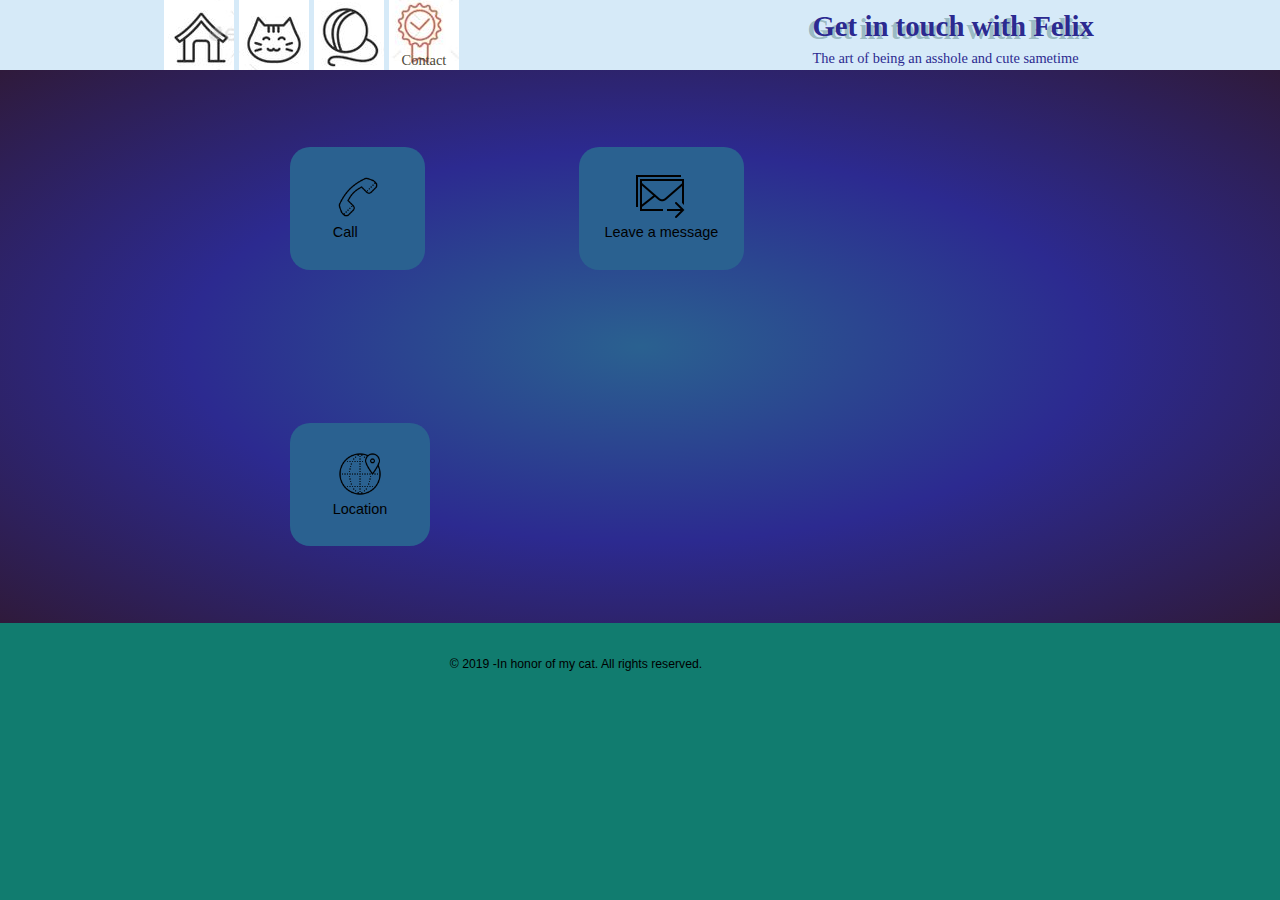
<file: contact.html>
<!DOCTYPE html>
<html>
        <head>
            <meta charset="utf-8">
            <title>Contact Us</title>
            <meta name="viewport" content="width=device-width ,initial-scale=1">
            <link rel="stylesheet" href="css/contact.css">

        </head>

        <body>
                <header class="upper-zone section">
                        <div class="container">
                                <div class="meniul">
                                        <nav class="site-nav">
                                                <ul class="group menuu">
                                                    <li class="home"><a  href="index.html"> Home Page</a></li>
                                                    <li class="portofoliu"><a href="portofoliu.html">Portfolio</a></li>
                                                    <li class="FAQs hide-small"><a href="FAQs.html">FAQs</a></li>
                                                    <li class="contact"><a href="contact.html">Contact</a></li>
                                                </ul>
                                        </nav>
                                    </div>
                
                            <div class="titlu-text">
                                <h1>Get in touch with Felix</h1>
                                <p class="hide-small">The art of being an asshole and cute sametime</p>
                            </div>
                        </div>
                
                </header>

                <div class="main-area">
                    <div class="container">
                        <div class="row">
                            <div class="col md-12 col-lg-12">
                                <ul style="list-style: none" class="lista">
                                    <li><img style="vertical-align:middle" class="mini" src="pictures/call.png"></img><span>Call</span></li>
                                    <li><img style="vertical-align:middle"  src="pictures/email.png"></img><span>Leave a message</span></li>
                                    <li><img style="vertical-align:middle" class="mini" src="pictures/location.png"></img><span>Location</span></li>

                                </ul>

                            </div>

                        </div>

                    </div>

                </div>

        <footer> 
                <p id="foot">&copy; 2019 -In honor of my cat. All rights reserved.</p>   
        </footer>
        </body>
        

</html>
</file>
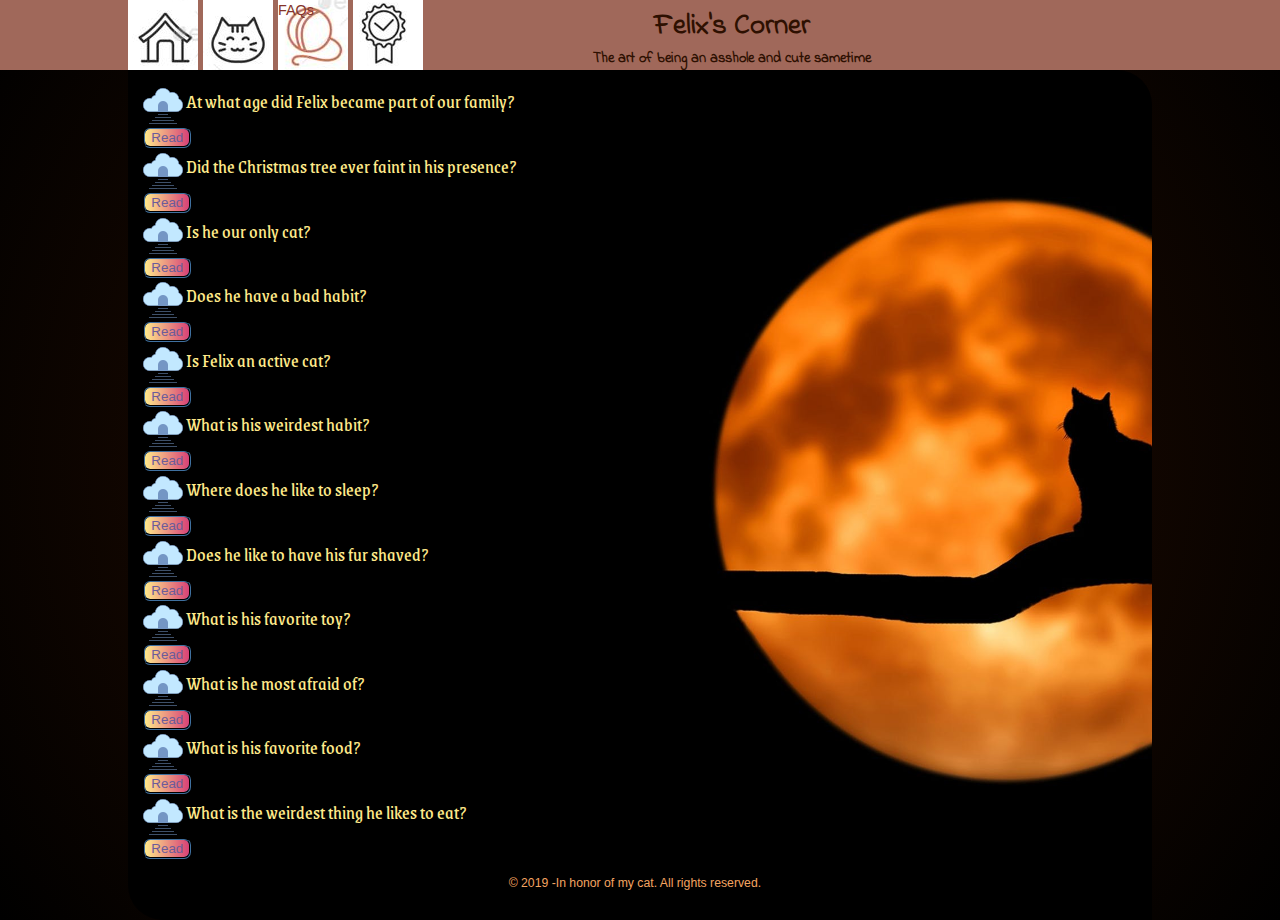
<file: FAQs.html>
<!DOCTYPE html>
<html>
    <head>
        <meta charset="utf-8">
        <link rel="stylesheet" type="text/css" href="css/FAQs.css">
        <title>FAQs</title>
        <meta name="viewport" content="width=device-width, initial-scale=1">
        <link href="https://fonts.googleapis.com/css?family=Indie+Flower&display=swap" rel="stylesheet">
        <link href="https://fonts.googleapis.com/css?family=Grenze&display=swap" rel="stylesheet">
        <script type="text/javascript" src="js/jquery.js"></script>
        <script type="text/javascript" src="js/jquery-ui.js"></script>
        <script type="text/javascript" src="js/declarativeToggle.js"></script>
    </head>
    <body>
        <header class="upper-zone section">
            <div class="container">
                    <div class="meniul">
                            <nav class="site-nav">
                                    <ul class="group menuu">
                                        <li class="home"><a  href="index.html"> Home Page</a></li>
                                        <li class="portofoliu"><a href="portofoliu.html">Portfolio</a></li>
                                        <li class="FAQs hide-small"><a href="FAQs.html">FAQs</a></li>
                                        <li class="contact"><a href="contact.html">Contact Us</a></li>
                                    </ul>
                            </nav>
                        </div>
    
                <div class="titlu-text">
                    <h1>Felix's Corner</h1>
                    <p class="hide-small">The art of being an asshole and cute sametime</p>
                </div>
            </div>
    
    </header>

    <div class="main-area">
            <div class="container">
                    <div class="row">
                        <div class="col col-md-10 col-lg-10">
                            <ul style="list-style: none" class="lista">
                                <li><img style="vertical-align:middle" src="pictures/cloud-40.png"></img> At what age did Felix became part of our family?</li>
                                <button data-toggle-target=".full-text" data-toggle-text="Hide it" class="toggle-btn read-more toggle-btn-visible">Read</button>
                                <li class="full-text">Two months</li> 

                                <li><img style="vertical-align:middle" src="pictures/cloud-40.png"></img> Did the Christmas tree ever faint in his presence?</li>
                                <button data-toggle-target=".full-text2" data-toggle-text="Hide it" class="toggle-btn read-more toggle-btn-visible">Read</button>
                                <li class="full-text2">Almost</li>

                                <li><img style="vertical-align:middle" src="pictures/cloud-40.png"></img> Is he our only cat?</li>
                                <button data-toggle-target=".full-text3" data-toggle-text="Hide it" class="toggle-btn read-more toggle-btn-visible">Read</button>
                                <li class="full-text3">No, his brother from another mother is Lulu.</li>

                                <li><img style="vertical-align:middle" src="pictures/cloud-40.png"></img> Does he have a bad habit?</li>
                                <button data-toggle-target=".full-text4" data-toggle-text="Hide it" class="toggle-btn read-more toggle-btn-visible">Read</button>
                                <li class="full-text4">Yes, he eats plastic and all sorts of other things.</li>

                                <li><img style="vertical-align:middle" src="pictures/cloud-40.png"></img> Is Felix an active cat?</li>
                                <button data-toggle-target=".full-text5" data-toggle-text="Hide it" class="toggle-btn read-more toggle-btn-visible">Read</button>
                                <li class="full-text5">He is a moderate cat.</li>

                                <li><img style="vertical-align:middle" src="pictures/cloud-40.png"></img> What is his weirdest habit?</li>
                                <button data-toggle-target=".full-text6" data-toggle-text="Hide it" class="toggle-btn read-more toggle-btn-visible">Read</button>
                                <li class="full-text6">He likes to suck our fingers</li>

                                <li><img style="vertical-align:middle" src="pictures/cloud-40.png"></img> Where does he like to sleep?</li>
                                <button data-toggle-target=".full-text7" data-toggle-text="Hide it" class="toggle-btn read-more toggle-btn-visible">Read</button>
                                <li class="full-text7">He likes to sleep on the router or on the computer.</li>

                                <li><img style="vertical-align:middle" src="pictures/cloud-40.png"></img> Does he like to have his fur shaved?</li> 
                                <button data-toggle-target=".full-text8" data-toggle-text="Hide it" class="toggle-btn read-more toggle-btn-visible">Read</button>
                                <li class="full-text8">No but he doesn't have a choice.</li>

                                <li><img style="vertical-align:middle" src="pictures/cloud-40.png"></img> What is his favorite toy?</li>
                                <button data-toggle-target=".full-text9" data-toggle-text="Hide it" class="toggle-btn read-more toggle-btn-visible">Read</button>
                                <li class="full-text9">He likes to chase the light from the laser or other similar things.</li>

                                <li><img style="vertical-align:middle" src="pictures/cloud-40.png"></img> What is he most afraid of?</li>
                                <button data-toggle-target=".full-text10" data-toggle-text="Hide it" class="toggle-btn read-more toggle-btn-visible">Read</button>
                                <li class="full-text10">He is afraid to go to the vet.</li>

                                <li><img style="vertical-align:middle" src="pictures/cloud-40.png"></img> What is his favorite food?</li>
                                <button data-toggle-target=".full-text11" data-toggle-text="Hide it" class="toggle-btn read-more toggle-btn-visible">Read</button>
                                <li class="full-text11">Wet food.</li>

                                <li><img style="vertical-align:middle" src="pictures/cloud-40.png"></img> What is the weirdest thing he likes to eat?</li>
                                <button data-toggle-target=".full-text12" data-toggle-text="Hide it" class="toggle-btn read-more toggle-btn-visible">Read</button>
                                <li class="full-text12">He realy likes olives.</li> 
                            </ul>



                        </div>
                    </div>
                    <footer >
                        <p id="foot">&copy; 2019 -In honor of my cat. All rights reserved.</p>
                    </footer>
            </div>
    </div>
    </body>
</html>
</file>
<file: css/style-for-felix.css>
@font-face {
	font-family: fancy;
	src: url(snell-roundhand/SnellRoundhand.ttf);
}
@font-face {
	font-family: fancy-strong;
	src: url(snell-roundhand/SnellRoundhand-Bold.ttf);
}
html{
	background-color:rgba(21,67,96, .8);
	line-height: 1.5;
}

body{
	font-family: 'Segoe UI', Tahoma, Geneva, Verdana, sans-serif ;
	margin: 0;
	padding: 0;
	font-size: 90%;
}
img {
	/* max-width: 100%; */
	margin: auto;
	width: 50%;
	height: auto;
	box-sizing: border-box;
	display: block;
	/* padding-left: 300px; */
	border: 1px inset rgb(7, 0, 0);
	border-radius: 4px;
}
h1,h3{
	margin-top: 0;
}

a {
	text-decoration: none;
}

.side-bar{
	width: 10%;
	float: left;
	padding: 0;
	box-sizing: border-box;
	font-size: 100%;
	background-color: rgb(92, 119, 168);
	background-image: linear-gradient(to bottom left,rgba(214, 234, 248, 0.726),rgb(21, 67, 96) );	
}
.side-bar h3{
	text-align: center;
}
table{
	margin-left: 0%;
	border-spacing: 0px;
	border-collapse: collapse;
	width: 100%;
	padding: 0;
	font-size: larger;
	font-style: oblique;
	color: #101035;
	text-align: center;
	-webkit-text-fill-color: #101035;
	-webkit-text-stroke-width: 0.5px;
	-webkit-text-stroke-color: rgba(15, 153, 21, 0.5);
}
table th, table td {
	border: 1.5px solid #088A68;
	padding:0;
	vertical-align: top;
}


table.tabela tbody tr:nth-child(odd) td {
	background-color: rgb(3, 68, 117,.3)  ;
}
/* top side */
.main-area h3{
	font-size: 165%;
	font-weight: normal;
	color: darkblue;
	font-family: Cambria, Cochin, Georgia, Times, 'Times New Roman', serif;
}

.section{
	padding-left: 40px;	
}
header{
	background-color: #D6EAF8;
}

.menuu ul{
	margin: 0;
	padding: 0;
}

.menuu li{
	float: left;
	list-style: none;
	margin-right: 20px;

}
.menuu a{
	display: block;
	width: 70px;
	height: 70px;
	background-image: url(../pictures/icons.jpg);
	
}
.home a{
	background-position: -340px -595px;
	color: rgb(33, 126, 121);
	
}
/* .home-text{
	opacity: 0;
} */

.portofoliu a {
	background-position: -52px 0px;
	color:rgba(0, 0, 0, 0);
}
.portofoliu a:hover {
	background-position: -52px -485px;
	color:salmon;
}
.FAQs a{
	background-position: -345px -230px;
	color:rgba(0, 0, 0, 0);
}
.FAQs a:hover{
	background-position: -345px -715px;
	color:rgb(133, 51, 42);
}
.contact a{
background-position: -250px -350px;
color:rgba(0, 0, 0, 0);
}
.contact a:hover{
	background-position: -250px -835px;
	color:rgb(133, 51, 42);
}

.meniul{
	display: inline-block;
	width: 50%;
	vertical-align: bottom;
	
}
.site-nav{
	height: 100%;
}
.titlu-text{
	font-family: 'Lobster', cursive;
	display: inline-block;
	vertical-align: bottom;
	color:navy;

	
}
.container h1{
	text-align:center;
	margin:0;
	padding: 0;
}
.container p{
	text-align: left;
	margin:0;
	padding: 0;
}
.meniul{
	height: 100%;
}
.menuu{
	margin:0;
	padding: 0;
}

.container .paragraf {
	text-shadow: -5px 8px 4px  #040433;
	margin-left: 40px;
	margin-top: 5px;
	font-size: 40px ;
	padding-bottom: 0;
	margin-bottom: 0;
}
.full-text p{
	text-indent: 35px;
	font-size: 15px;
}
.full-text p::first-letter {
	font-size: 50px;
	font-family: 'fancy', Arial, sans-serif;
	text-shadow: 0px 8px 4px rgb(21, 3, 63);
}
.container{
	margin:auto;
	width: 50%;
}

.hoverableDiv {
	opacity: 0.7;
}
.hoverableDiv:hover {
	opacity: 1;
}
.main-col{
	position: relative;
}
.text_poza1 {
	position: absolute;
	background-color: rgb(27, 27, 27);
	color:cornflowerblue;
	bottom: 0;
	width: 50%;
	left: 25%;
	text-indent: 10px;
}

/* strong{
	font-family: 'fancy-strong',Arial, sans-serif;
	font-size:20px;
} */
/* .row {
	margin-right: -20px;
} */
/* standard features */
.col {
	width: 100%;
	float: left;
	/* padding-right: 20px; */
	box-sizing: border-box;
}

.col-xs-11 {width: 91.662%}
.col-xs-10 {width: 83.332%;}
.col-xs-9 {width: 75%;}
.col-xs-8 {width: 66.662%;}
.col-xs-7 {width: 58.331%}
.col-xs-6 {width: 50%;}
.col-xs-5 {width: 41.662%}
.col-xs-4 {width: 33.332%;}
.col-xs-3 {width: 25%;}
.col-xs-2 {width: 16.662%;}
.col-xs-1 {width: 8.332%;}

@media screen and (min-width: 768px) {
	
	/* .row {
		margin-right: -40px;
	} */
	
	/* .col {
		padding-right: 40px;
	} */
		
	.col-sm-11 {width: 91.662%}
	.col-sm-10 {width: 83.332%;}
	.col-sm-9 {width: 75%;}
	.col-sm-8 {width: 66.662%;}
	.col-sm-7 {width: 58.331%}
	.col-sm-6 {width: 50%;}
	.col-sm-5 {width: 41.662%}
	.col-sm-4 {width: 33.332%;}
	.col-sm-3 {width: 25%;}
	.col-sm-2 {width: 16.662%;}
	.col-sm-1 {width: 8.332%;}
	
}

@media screen and (min-width: 1024px) {
	
	.col-md-11 {width: 91.662%}
	.col-md-10 {width: 83.332%;}
	.col-md-9 {width: 75%;}
	.col-md-8 {width: 66.662%;}
	.col-md-7 {width: 58.331%}
	.col-md-6 {width: 50%;}
	.col-md-5 {width: 41.662%}
	.col-md-4 {width: 33.332%;}
	.col-md-3 {width: 25%;}
	.col-md-2 {width: 16.662%;}
	.col-md-1 {width: 8.332%;}
	
}

@media screen and (min-width: 1281px) {
	
	.col-lg-11 {width: 91.662%}
	.col-lg-10 {width: 83.332%;}
	.col-lg-9 {width: 75%;}
	.col-lg-8 {width: 66.662%;}
	.col-lg-7 {width: 58.331%}
	.col-lg-6 {width: 50%;}
	.col-lg-5 {width: 41.662%}
	.col-lg-4 {width: 33.332%;}
	.col-lg-3 {width: 25%;}
	.col-lg-2 {width: 16.662%;}
	.col-lg-1 {width: 8.332%;}
	footer {
		
		text-align: center;
		padding-right: 10%; 
	}
	.meniul{
		width:50%;
	}
	.meniul li{
		margin-right: 5px;
	}
}
@media screen and (max-width: 1280px) and (min-width: 1023px){
	.meniul{
		width: 65%;
	}
	.meniul li{
		margin-right: 5px;
	}
	img{
		width: 100%;
	}
	.text_poza1{
		width: 100%;
		left:0;
	}
	footer {
		
		text-align: center;
		padding-right: 10%; 
	}
	em{
		font-size: 35px;
	}
	.hidden{
		display: none;
	}
}

@media screen and (max-width: 1023px) {
	.push-down-sm {
		margin-bottom: 30px;
	}
	.container {
		width: 100%;
	}
	.meniul {
		width: 40%;
	}
	.menuu li {
		margin-right: 1px;
		/* border: 1px solid black; */
	}
	/* .section{
		padding-left: 20px;
	} */
	img {
		width: 80%;
	}
	.text_poza1{
		width: 80%;
		left: 10%;
	}
	.hidden {
		display: none;
	}
	footer {
		padding-left: 0;
		text-align: center;
	}
}


@media screen and (max-width: 767px) {
	.push-down-sm {
		margin-bottom: 15px;
	}
	.meniul {
		width: 100%;
	}
}
footer {
	/* text-align: right; */
	/* padding-left: 15%; */
	font-size: 85%;
	color:black ;
	padding-bottom: 20px;
	padding-top: 20px;
	
}

.row:before,
.row:after,
.group:before,
.group:after {
	content: "";
	display: table;
}

.row:after,
.group:after {
	clear: both;
}

.row,
.group {
	zoom: 1;
}

/* 
- tabel pe Microsoft Edge
*/
</file>
<file: css/contact.css>
@font-face {
	font-family: fancy;
	src: url(snell-roundhand/SnellRoundhand.ttf);
}
@font-face {
	font-family: fancy-strong;
	src: url(snell-roundhand/SnellRoundhand-Bold.ttf);
}
html{
	
	line-height: 1.5;
	background-color: #117C6F;
}
body{
	font-family: 'Segoe UI', Tahoma, Geneva, Verdana, sans-serif ;
	margin: 0;
	padding: 0;
	font-size: 90%;
	
    
}
h1{
    margin-top: 0;
}
a {
	text-decoration: none;
}
.section{
	padding-left: 40px;	
}
header{
	background-color: #D6EAF8;
	font-family: 'Lobster', cursive;
	font-size:100%;
	
}
.menuu ul{
	margin: 0;
	padding: 0;
}

.menuu li{
	float: left;
	list-style: none;
	margin-right: 20px;

}
.menuu a{
	display: block;
	width: 70px;
	height: 70px;
	background-image: url(../pictures/icons.jpg);
	
}
.home a{
	background-position: -340px -110px;
	color: rgba(0,0,0,0);
	
}
.home a:hover {
	background-position: -340px -595px;
	color: rgb(33, 126, 121);
}     


.portofoliu a {
	background-position: -52px 0px;
	color:rgba(0, 0, 0, 0);
}
.portofoliu a:hover {
	background-position: -52px -485px;
	color:salmon;
}
.FAQs a{
	background-position: -345px -230px;
	color:rgba(0, 0, 0, 0);
}
.FAQs a:hover{
	background-position: -345px -715px;
	color:rgb(133, 51, 42);
}


.contact a{
	background-position: -250px -835px;
    color:rgb(133, 51, 42);
    text-align: center;
    line-height: 120px;
    color:rgb(77, 73, 55);
}

.meniul{
	display: inline-block;
	width: 50%;
	vertical-align: bottom;
	
}
.site-nav{
	height: 100%;
}
.titlu-text{
	display: inline-block;
	vertical-align: bottom;
	color: #2c2a90;
	height: 100%;
	
}
.container h1{
	text-align:center;
	margin:0;
	padding: 0;
}
.container p{
	text-align: left;
	margin:0;
	padding: 0;
}
.meniul{
	height: 100%;
}
.menuu{
	margin:0;
	padding: 0;
}

.section .container{
	margin:auto;
	width: 80%;
	overflow: hidden;
	
}

.titlu-text h1{
	text-shadow: -5px 3px rgb(5, 70, 62,0.3);
}
.col{
	width: 100%;

    float:left;
    /* background-image: radial-gradient(#2A6190,#2c2a90,#2F1A3B ); */
}
.lista {
    margin-left: auto;
    margin-right: auto;
    margin-top:0;
    display: block;
    /* padding-left:25%; */
   /* padding-left:10%;
   padding-right:10%; */
   width: 66.662%;
  /* de sters */
  height: 500px;
  /* #E963FD */
  /* background-image: linear-gradient(#274B74,#8233C5); */
  /* background-image: radial-gradient(#436AAC,#8929AD); */
  /* background-color: #2A6190; */
  padding-left:0;
}
.lista li{
	float: left;
    list-style: none;
    
	/* margin-right: 20px; */
    /* width: 25%; */
   
	padding-top:3%;
	padding-bottom: 3%;
    /* background-image: linear-gradient(#43CBFF,#9708CC); */
    /* background-image: liniar-gradient(#2F1A3B,#2A6190); */
    background-color:#2A6190 ;
    padding-left: 5%;
    padding-right: 5%;
    border-radius: 20px;
    margin:9%;
     /* margin-top:0;
    margin-bottom: 0;  */
}
.lista li span{
    display: block;
}

img.mini {
    width:50px;
    height:50px;
}
.lista li:nth-of-type(2){
    padding-left: 3%;
    padding-right: 3%;
}

.lista img{
    display: block;
    margin-left: auto;
    margin-right: auto;
}
.main-area {
    margin:0;
    background-image: radial-gradient(#2A6190,#2c2a90,#2F1A3B );
}
@media screen and (min-width: 768px) {
	
	/* .row {
		margin-right: -40px;
	} */
	
	/* .col {
		padding-right: 40px;
	} */
		
	.col-sm-11 {width: 91.662%}
	.col-sm-10 {width: 83.332%;}
	.col-sm-9 {width: 75%;}
	.col-sm-8 {width: 66.662%;}
	.col-sm-7 {width: 58.331%}
	.col-sm-6 {width: 50%;}
	.col-sm-5 {width: 41.662%}
	.col-sm-4 {width: 33.332%;}
	.col-sm-3 {width: 25%;}
	.col-sm-2 {width: 16.662%;}
	.col-sm-1 {width: 8.332%;}
	
}

@media screen and (min-width: 1024px) {
	
	.col-md-11 {width: 91.662%}
	.col-md-10 {width: 83.332%;}
	.col-md-9 {width: 75%;}
	.col-md-8 {width: 66.662%;}
	.col-md-7 {width: 58.331%}
	.col-md-6 {width: 50%;}
	.col-md-5 {width: 41.662%}
	.col-md-4 {width: 33.332%;}
	.col-md-3 {width: 25%;}
	.col-md-2 {width: 16.662%;}
	.col-md-1 {width: 8.332%;}
	
}

@media screen and (min-width: 1281px) {
	
	.col-lg-11 {width: 91.662%}
	.col-lg-10 {width: 83.332%;}
	.col-lg-9 {width: 75%;}
	.col-lg-8 {width: 66.662%;}
	.col-lg-7 {width: 58.331%}
	.col-lg-6 {width: 50%;}
	.col-lg-5 {width: 41.662%}
	.col-lg-4 {width: 33.332%;}
	.col-lg-3 {width: 25%;}
	.col-lg-2 {width: 16.662%;}
	.col-lg-1 {width: 8.332%;}
	footer {
		
		text-align: center;
		padding-right: 10%; 
	}
	.meniul{
		width:50%;
	}
	.meniul li{
		margin-right: 5px;
	}
}
@media screen and (max-width: 1280px) and (min-width: 1023px){
	.meniul{
		width: 65%;
	}
	.meniul li{
		margin-right: 5px;
	}
	
	footer {
		
		text-align: center;
		padding-right: 10%; 
	}
	
}

@media screen and (max-width: 1023px) {
	
	.container {
		width: 100%;
	}
	.meniul {
		width: 40%;
	}
	.menuu li {
		margin-right: 1px;
		/* border: 1px solid black; */
	}
	/* .section{
		padding-left: 20px;
	} */
	
	footer {
		padding-left: 0;
		text-align: center;
	}
	
	
}
@media screen and (max-width: 767px) {
	.section{
		padding-left:6.2%;
	}
	.meniul {
		width: 100%;
	}
}
footer {
	/* text-align: right; */
	/* padding-left: 15%; */
	font-size: 85%;
	
	padding-bottom: 20px;
	padding-top: 20px;
	
}

.row:before,
.row:after,
.group:before,
.group:after {
	content: "";
	display: table;
}

.row:after,
.group:after {
	clear: both;
}

.row,
.group {
	zoom: 1;
}
</file>
<file: css/FAQs.css>
html{
    /* background-color:rgba(21,67,96, .8); */
	/* background-color:rgb(46, 16, 1); */
	background-image: radial-gradient(circle,#2e1001,black);
	line-height: 1.5;
	height: 100%;
    min-height: 920px;
}

body{
	font-family: 'Segoe UI', Tahoma, Geneva, Verdana, sans-serif ;
	margin: 0;
	padding: 0;
    font-size: 90%;
    height: 100%;
}
img {
	/* max-width: 100%; */
	margin: auto;
	width: 50%;
	height: auto;
	box-sizing: border-box;
	display: block;
	/* padding-left: 300px; */
	border: 1px inset rgb(7, 0, 0);
	border-radius: 4px;
}
h1{
	margin-top: 0;
}

a {
	text-decoration: none;
}

.side-bar{
	width: 10%;
	float: left;
	padding: 0;
	box-sizing: border-box;
	font-size: 100%;
	background-color: rgb(92, 119, 168);
	background-image: linear-gradient(to bottom left,rgba(214, 234, 248, 0.726),rgb(21, 67, 96) );	
}


.section{
	padding-left: 10%;	
}
header{
	/* background-color: #D6EAF8; */
	background-color: #a0685a;
	/* height: 7.6%; */
}

.menuu ul{
	margin: 0;
	padding: 0;
}

.menuu li{
	float: left;
	list-style: none;
	margin-right: 20px;

}
.menuu a{
	display: block;
	width: 70px;
	height: 70px;
	background-image: url(../pictures/icons.jpg);
	
}
.home a{
	background-position: -340px -110px;
	color: rgba(0,0,0,0);
	
}
/* .home-text{
	opacity: 0;
} */

.home a:hover {
	background-position: -340px -595px;
	color: rgb(33, 126, 121);
}     


.portofoliu a {
	background-position: -52px 0px;
	color:rgba(0, 0, 0, 0);
}
.portofoliu a:hover {
	background-position: -52px -485px;
	color:salmon;
}
.FAQs a{
	background-position: -345px -715px;
	color:rgb(133, 51, 42);
}

.contact a{
background-position: -250px -350px;
color:rgba(0, 0, 0, 0);
}
.contact a:hover{
	background-position: -250px -835px;
	color:rgb(133, 51, 42);
}

.meniul{
	display: inline-block;
	width: 50%;
	vertical-align: bottom;
	
}
.site-nav{
	height: 100%;
}
.titlu-text{
	font-family: 'Indie Flower', cursive;
	display: inline-block;
	vertical-align: bottom;
	color:#2e1001;
    font-weight: 700;
	
}
.container h1{
	text-align:center;
	margin:0;
	padding: 0;
}
.container p{
	text-align: left;
	margin:0;
	padding: 0;
}
.meniul{
	height: 100%;
}
.menuu{
	margin:0;
	padding: 0;
}
.main-area{
    padding-left:10%;
	padding-right:10%;
	height: 92.4%;
}
.main-area .container{
	/* background-color:#283593; */
	background-image: url(../pictures/portofoliu/FAQ2.jpg);
	position: relative;
	background-size: cover;
	padding-right:10%;
	border-radius: 0px 35px 0px 35px;
	height: 100%;
	
}
.row ul{
	padding-left: 2%;
}
li img{
	width: 40px;
	padding:0;
	margin: 0;
	display: inline;
	border:none;
}

.toggle-target-hidden {
	visibility: hidden;
	margin-left: 20px;
	display: inline-block;
}
.toggle-target-expanded {
	visibility: visible;
	display: inline-block;
	margin-left: 0px;
	transition: margin-left  1s ease-out, visibility 1s ease-out;

}
.lista li{
	font-family: 'Grenze', serif;
	text-shadow: -1px 0 black, 0 1px black, 1px 0 black, 0 -1px black;
}
button{
	border:2px #1e354b groove;
	border-radius: 7px;
	background-image: linear-gradient(to left,#D74177,#FFE98A);
	/* background-image: linear-gradient(to right,#F1EAB9,#FF8C8C); */
	color:rgb(107, 92, 155);
}

.lista li:nth-of-type(odd){
	color:rgb(255, 234, 138);
	font-size: 1.2rem;
}

.lista li:nth-of-type(even){
	color:#b36d13;
	font-size: 1rem;
	/* padding-left: 60px; */
	/* display: inline-block;		 */
}
#foot{
	text-align: center;
	background-color: black;
	color:sandybrown;
	margin:0;
}

.col {
	width: 100%;
	float: left;
	/* padding-right: 20px; */
	box-sizing: border-box;
}

.col-xs-11 {width: 91.662%}
.col-xs-10 {width: 83.332%;}
.col-xs-9 {width: 75%;}
.col-xs-8 {width: 66.662%;}
.col-xs-7 {width: 58.331%}
.col-xs-6 {width: 50%;}
.col-xs-5 {width: 41.662%}
.col-xs-4 {width: 33.332%;}
.col-xs-3 {width: 25%;}
.col-xs-2 {width: 16.662%;}
.col-xs-1 {width: 8.332%;}

@media screen and (min-width: 768px) {
	
	/* .row {
		margin-right: -40px;
	} */
	
	/* .col {
		padding-right: 40px;
	} */
	
	.col-sm-11 {width: 91.662%}
	.col-sm-10 {width: 83.332%;}
	.col-sm-9 {width: 75%;}
	.col-sm-8 {width: 66.662%;}
	.col-sm-7 {width: 58.331%}
	.col-sm-6 {width: 50%;}
	.col-sm-5 {width: 41.662%}
	.col-sm-4 {width: 33.332%;}
	.col-sm-3 {width: 25%;}
	.col-sm-2 {width: 16.662%;}
	.col-sm-1 {width: 8.332%;}
	
}

@media screen and (min-width: 1024px) {
	
	.col-md-11 {width: 91.662%}
	.col-md-10 {width: 83.332%;}
	.col-md-9 {width: 75%;}
	.col-md-8 {width: 66.662%;}
	.col-md-7 {width: 58.331%}
	.col-md-6 {width: 50%;}
	.col-md-5 {width: 41.662%}
	.col-md-4 {width: 33.332%;}
	.col-md-3 {width: 25%;}
	.col-md-2 {width: 16.662%;}
	.col-md-1 {width: 8.332%;}
	
}


@media screen and (min-width: 1281px)  {
	
	.col-lg-11 {width: 91.662%}
	.col-lg-10 {width: 83.332%;}
	.col-lg-9 {width: 75%;}
	.col-lg-8 {width: 66.662%;}
	.col-lg-7 {width: 58.331%}
	.col-lg-6 {width: 50%;}
	.col-lg-5 {width: 41.662%}
	.col-lg-4 {width: 33.332%;}
	.col-lg-3 {width: 25%;}
	.col-lg-2 {width: 16.662%;}
	.col-lg-1 {width: 8.332%;}
	footer {
		
		text-align: center;
		padding-right: 10%; 
		
	}
	
	.meniul{
		width:40%;
	}
	.meniul li{
		margin-right: 5px;
	}
}
@media screen and (min-width: 1774px){
	footer{
		display:none;
	}
}

@media screen and (max-width: 1280px) and (min-width: 1023px){
	.meniul{
		width: 40%;
	}
	.meniul li{
		margin-right: 5px;
	}
	
	footer p{
		
		text-align: center;
		padding-right: 10%; 
	}
	
	.hidden{
		display: none;
	}
}

@media screen and (max-width: 1023px) {
	.push-down-sm {
		margin-bottom: 30px;
	}
	
	.meniul {
		width: 40%;
	}
	.menuu li {
		margin-right: 1px;
		/* border: 1px solid black; */
	}
	/* .section{
		padding-left: 20px;
	} */
	
	.hidden {
		display: none;
	}
	footer {
		padding-left: 0;
		text-align: center;
	}
}


@media screen and (max-width: 787px) {
	
	.meniul {
		width: 100%;
	}
	header .container{
		height: 100%;
	}
}

@media screen and (max-width:787px) and (min-width: 350px)  {
	html {
		min-height: 1240px;
	}
}


footer {
	/* text-align: right; */
	/* padding-left: 15%; */
	font-size: 85%;
	
	/* padding-bottom: 20px;
	padding-top: 20px; */
	padding-left:10%;
	
}

.row:before,
.row:after,
.group:before,
.group:after {
	content: "";
	display: table;
}

.row:after,
.group:after {
	clear: both;
}

.row,
.group {
	zoom: 1;
}
</file>
